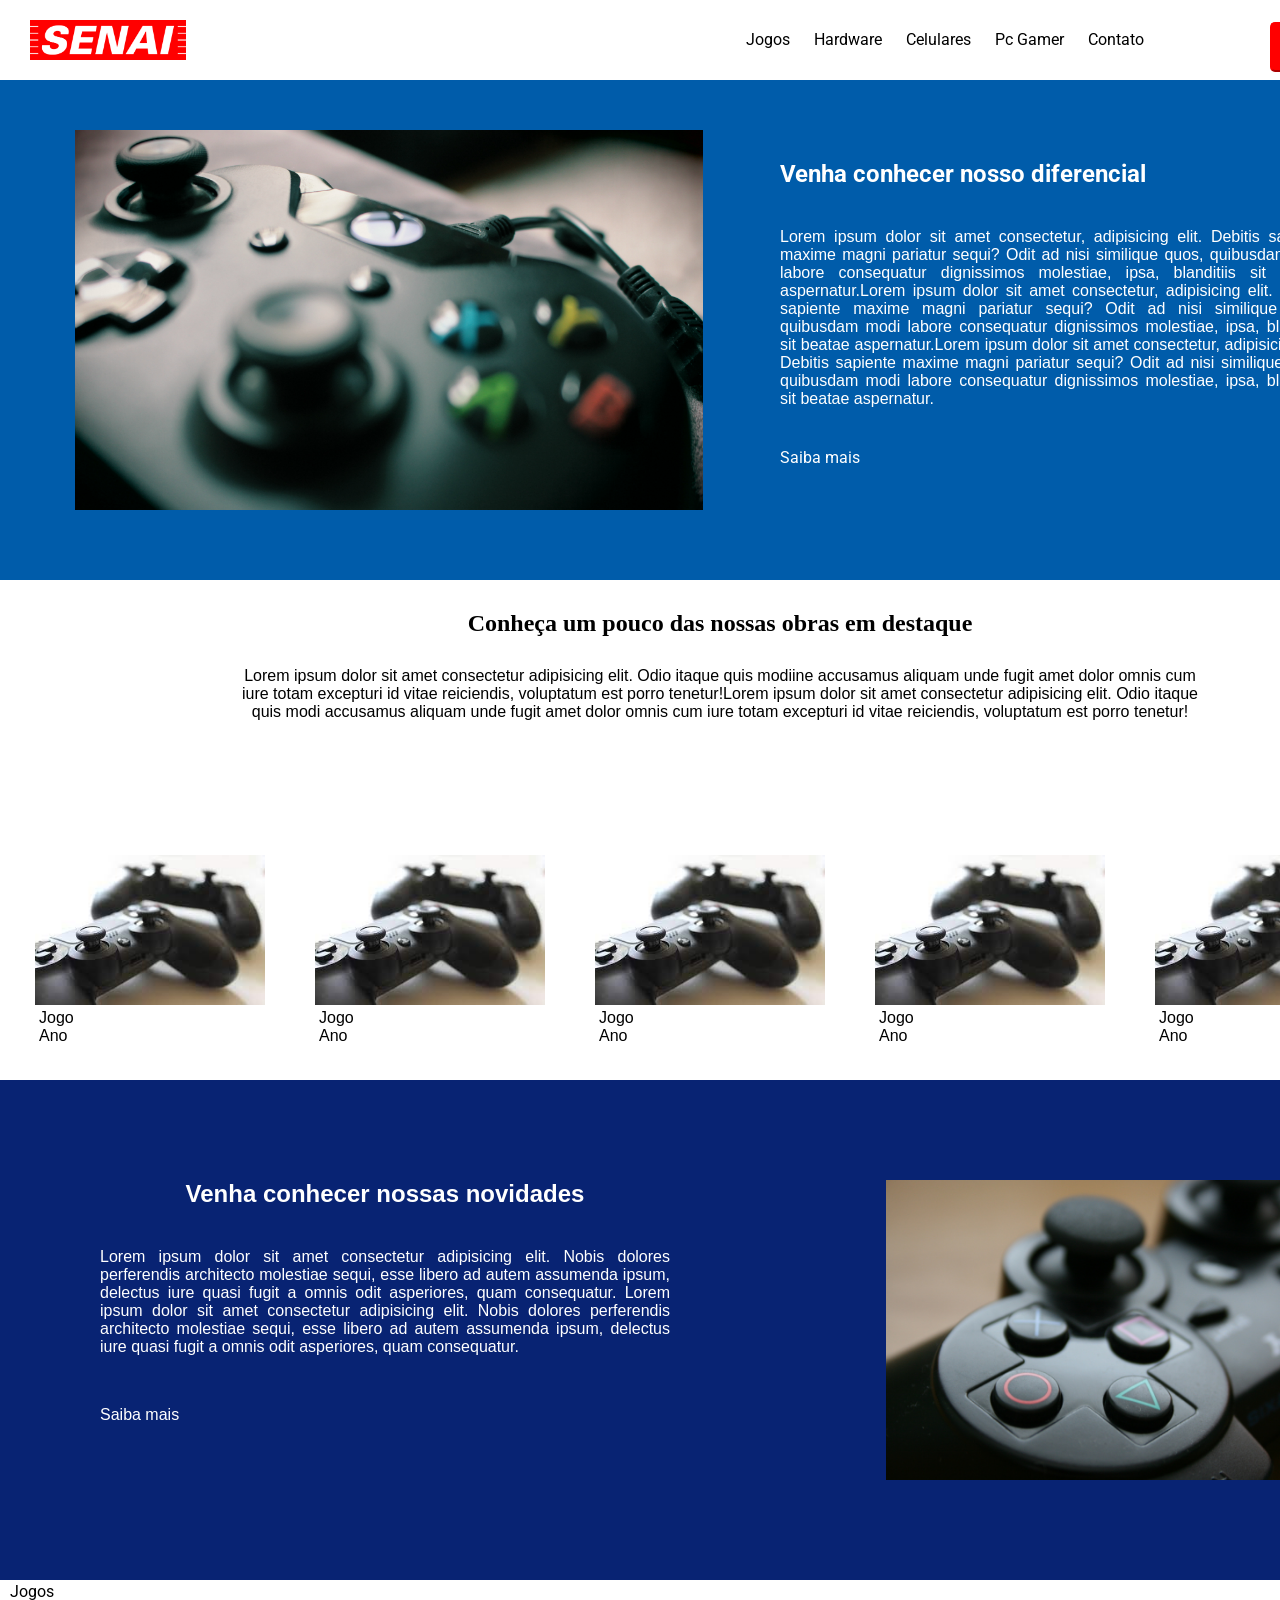
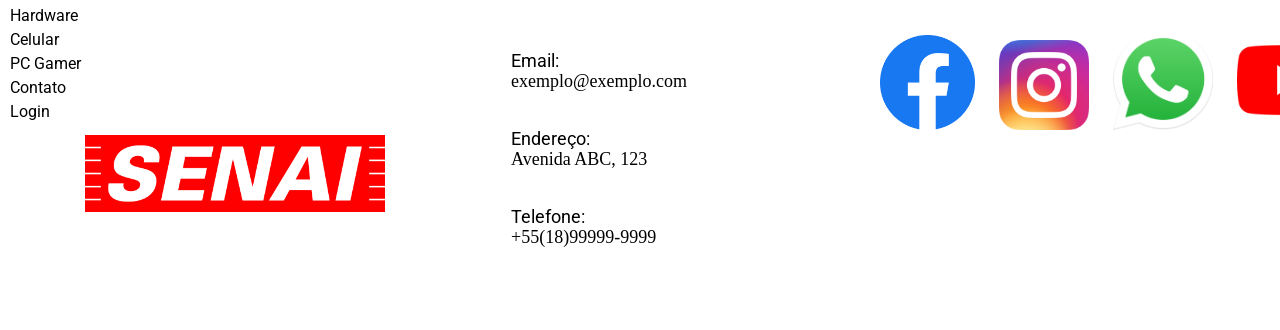
<file: SA2_Atividade2/index.html>
<!DOCTYPE html>
<html lang="pt-br">

<head>
    <meta charset="UTF-8">
    <meta http-equiv="X-UA-Compatible" content="IE=edge">
    <meta name="viewport" content="width=device-width, initial-scale=1.0">
    <title>Site de Jogos</title>
    <link rel="stylesheet" href="css/estilo.css">
    <link rel="preconnect" href="https://fonts.googleapis.com">
<link rel="preconnect" href="https://fonts.gstatic.com" crossorigin>
<link href="https://fonts.googleapis.com/css2?family=Roboto:wght@900&display=swap" rel="stylesheet">

</head>

<body>   

    <header>
        <nav>
            <img class="logo" src="imagens/senai-logo.png" alt="Logo">
            <ul>
                <a href="index.html">Jogos</a>
                <a href="hardware.html">Hardware</a>
                <a href="celulares.html">Celulares</a>
                <a href="pcgamer.html">Pc Gamer</a>
                <a href="contato.html">Contato</a>
            </ul>
            <button class="btn-login">Login</button>
        </nav>
    </header>
    <div class="banner">
            <figure>
                <img src="imagens/controle-videogame.png" alt="Controle Video Game">
            </figure>

            <section class="texto_banner">
                <h1>Venha conhecer nosso diferencial</h1>
                <p>
                    Lorem ipsum dolor sit amet consectetur, adipisicing elit. Debitis sapiente maxime magni
                    pariatur sequi? Odit ad nisi similique quos, quibusdam modi labore consequatur dignissimos
                    molestiae, ipsa, blanditiis sit beatae aspernatur.Lorem ipsum dolor sit amet consectetur, adipisicing elit. Debitis sapiente maxime magni
                    pariatur sequi? Odit ad nisi similique quos, quibusdam modi labore consequatur dignissimos
                    molestiae, ipsa, blanditiis sit beatae aspernatur.Lorem ipsum dolor sit amet consectetur, adipisicing elit. Debitis sapiente maxime magni
                    pariatur sequi? Odit ad nisi similique quos, quibusdam modi labore consequatur dignissimos
                    molestiae, ipsa, blanditiis sit beatae aspernatur.
                </p>
                <a href="jogos.html">Saiba mais</a>
            </section>
    </div>
   
        
    <div class="destaque">  

            <section class="texto_destaque">
                <h1>Conheça um pouco das nossas obras em destaque</h1>
                <p>
                    Lorem ipsum dolor sit amet consectetur adipisicing elit. Odio itaque quis modiine
                    accusamus aliquam unde fugit amet dolor omnis cum iure totam excepturi id vitae
                    reiciendis, voluptatum est porro tenetur!Lorem ipsum dolor sit amet consectetur adipisicing elit. Odio itaque quis modi
                    accusamus aliquam unde fugit amet dolor omnis cum iure totam excepturi id vitae
                    reiciendis, voluptatum est porro tenetur!
                </p>
            </section>

            <section>
                <!--Inicio da Imagem 1-->
                <div class="img_destaque">
                    <figure>
                        <a href="jogos.html"><img src="imagens/Controle 2.jpg" alt="galeria"></a>
                        <figcaption>Jogo <br> Ano </figcaption>
                    </figure>
                </div>
                <!--Fim da Imagem 1-->
                <!--Inicio da Imagem 2-->
                <div class="img_destaque">
                    <figure>
                        <a href="jogos.html"><img src="imagens/Controle 2.jpg" alt="galeria"></a>
                        <figcaption>Jogo <br> Ano </figcaption>
                    </figure>
                </div>
                <!--fim da Imagem 2-->
                <!--Inicio da Imagem 3-->
                <div class="img_destaque">
                    <figure>
                        <a href="jogos.html"><img src="imagens/Controle 2.jpg" alt="galeria"></a>
                        <figcaption>Jogo <br> Ano </figcaption>
                    </figure>
                </div>
                <!--fim da Imagem 3-->
                <!--Inicio da Imagem 4-->
                <div class="img_destaque">
                    <figure>
                        <a href="jogos.html">
                            <img src="imagens/Controle 2.jpg" alt="galeria"></a>
                        <figcaption>Jogo <br> Ano </figcaption>
                    </figure>
                </div>
                <!--fim da Imagem 4-->
                <!--Inicio da Imagem 5-->
                <div class="img_destaque">
                    <figure>
                        <a href="jogos.html"><img src="imagens/Controle 2.jpg" alt="galeria"></a>
                        <figcaption>Jogo <br> Ano </figcaption>
                    </figure>
                </div>
                <!--fim da Imagem 5-->
            </section>
    </div>
        

    <div class="novidades">
        <section class="texto_novidades">

            <h1>Venha conhecer nossas novidades</h1>
            <p>
                Lorem ipsum dolor sit amet consectetur adipisicing elit. Nobis dolores
                perferendis architecto molestiae sequi, esse libero ad autem assumenda ipsum,
                delectus iure quasi fugit a omnis odit asperiores, quam consequatur. Lorem ipsum dolor sit amet consectetur adipisicing elit. Nobis dolores
                perferendis architecto molestiae sequi, esse libero ad autem assumenda ipsum,
                delectus iure quasi fugit a omnis odit asperiores, quam consequatur.
            </p>
            <a href="#">Saiba mais</a>
        </section>
        <figure>
            <img src="imagens/Controle.jpg" alt="Controle">
        </figure>
</div>

    <footer class="rodape">

                <div class="logo_rodape">

                    <figure>

                        <img src="imagens/senai-logo.png" alt="logo rodape">

                    </figure>

                </div>
  

                <div class="info_contato">

                   <div class="email">
                        <p class="topico_email">Email:</p>
                        <p>exemplo@exemplo.com</p><br>
                   </div>

                    <div class="endereco">
                        <p class="topico_endereco">Endereço:</p>
                        <p>Avenida ABC, 123</p><br>
                    </div>

                    <div class="telefone">
                        <p class="topico_telefone">Telefone:</p>
                        <p>+55(18)99999-9999</p><br>
                    </div>                                   

                </div>

            
                <div class="col-4">

                    <figure class="redes_sociais">
                        <a href="#"><img class="img1" src="imagens/face.png" alt="" width="9.5%"></a>

                    
                        <a href="#"><img class="img2" src="imagens/insta.png" alt="" width="9%"></a>

                    
                        <a href="#"><img class="img3" src="imagens/what.png" alt="" width="10%"></a>

                    
                        <a href="#"><img class="img4" src="imagens/yout.png" alt="" width="10%"></a>

                    </figure>

                </div>

                <div class="menu_rodape">
                    <li><a href="#">Jogos</a></li>
                    <li><a href="#">Hardware</a></li>
                    <li><a href="#">Celular</a></li>
                    <li><a href="#">PC Gamer</a></li>
                    <li><a href="#">Contato</a></li>
                    <li><a href="#">Login</a></li>
                </div>
    </footer>

 
</body>

</html>
</file>
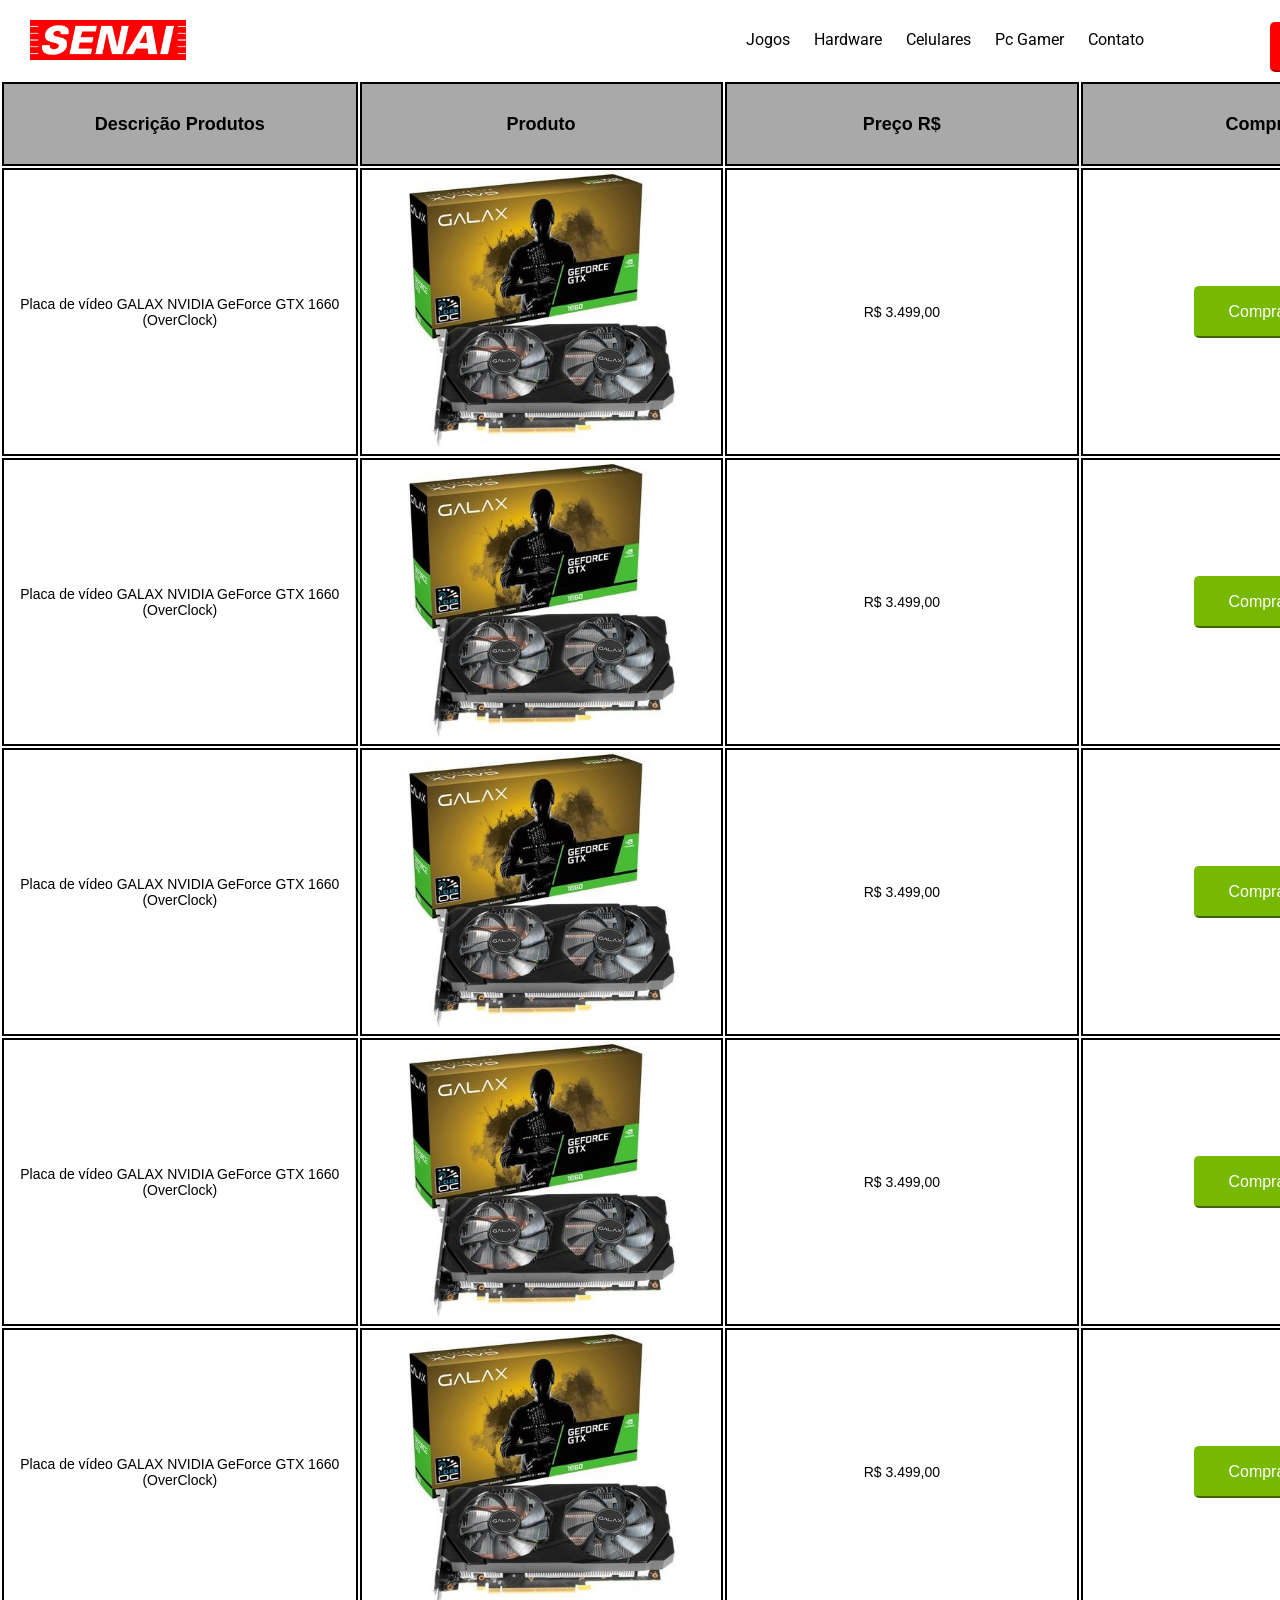
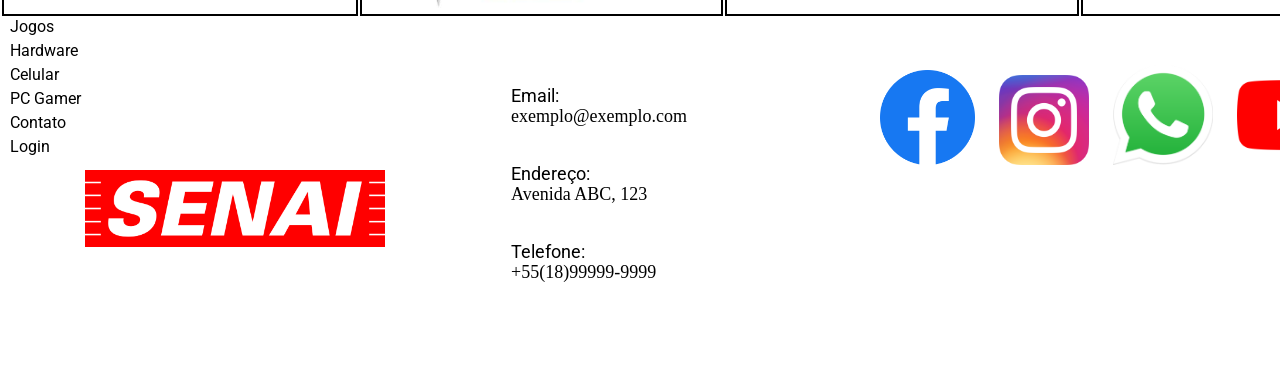
<file: SA2_Atividade2/hardware.html>
<!DOCTYPE html>
<html lang="pt-br">

<head>
    <meta charset="UTF-8">
    <meta http-equiv="X-UA-Compatible" content="IE=edge">
    <meta name="viewport" content="width=device-width, initial-scale=1.0">
    <title>Site de Jogos</title>
    <link rel="stylesheet" href="css/estilo.css">
    <link rel="preconnect" href="https://fonts.googleapis.com">
<link rel="preconnect" href="https://fonts.gstatic.com" crossorigin>
<link href="https://fonts.googleapis.com/css2?family=Roboto:wght@900&display=swap" rel="stylesheet">

</head>

<body>   

    <header>
        <nav>
            <img class="logo" src="imagens/senai-logo.png" alt="Logo">
            <ul>
                <a href="index.html">Jogos</a>
                <a href="hardware.html">Hardware</a>
                <a href="celulares.html">Celulares</a>
                <a href="pcgamer.html">Pc Gamer</a>
                <a href="contato.html">Contato</a>
            </ul>
            <button class="btn-login">Login</button>
        </nav>
    </header>
    
    <div class="area-hardware">
        <table>
            <thead>
                <tr>
                    <th class="descricao-produto">Descrição Produtos</th>
                    <th class="produto">Produto</th>
                    <th class="preco">Preço R$</th>
                    <th class="compra">Compra</th>
                </tr>
            </thead>
            
            <tbody>
                <tr>
                    <td class="descricao"><p>Placa de vídeo GALAX NVIDIA GeForce GTX 1660 (OverClock)</p></td>
                    <td class="img-produto">
                        <a href="imagens/nvidia geforce gtx1660.jpg">
                        <img src="imagens/nvidia geforce gtx1660.jpg" alt="">
                        </a>
                    </td>
                    <td class="valor-produto"><p>R$ 3.499,00</p></td>
                    <td class="compra-produto"><button class="btn-comprar">Comprar</button></td>
                </tr>
                
                <tr>
                    <td class="descricao"><p>Placa de vídeo GALAX NVIDIA GeForce GTX 1660 (OverClock)</p></td>
                    <td class="img-produto">
                        <a href="imagens/nvidia geforce gtx1660.jpg">
                        <img src="imagens/nvidia geforce gtx1660.jpg" alt="">
                        </a>
                    </td>
                    <td class="valor-produto"><p>R$ 3.499,00</p></td>
                    <td class="compra-produto"><button class="btn-comprar">Comprar</button></td>
                </tr>

                <tr>
                    <td class="descricao"><p>Placa de vídeo GALAX NVIDIA GeForce GTX 1660 (OverClock)</p></td>
                    <td class="img-produto">
                        <a href="imagens/nvidia geforce gtx1660.jpg">
                        <img src="imagens/nvidia geforce gtx1660.jpg" alt="">
                        </a>
                    </td>
                    <td class="valor-produto"><p>R$ 3.499,00</p></td>
                    <td class="compra-produto"><button class="btn-comprar">Comprar</button></td>
                </tr>

                <tr>
                    <td class="descricao"><p>Placa de vídeo GALAX NVIDIA GeForce GTX 1660 (OverClock)</p></td>
                    <td class="img-produto">
                        <a href="imagens/nvidia geforce gtx1660.jpg">
                        <img src="imagens/nvidia geforce gtx1660.jpg" alt="">
                        </a>
                    </td>
                    <td class="valor-produto"><p>R$ 3.499,00</p></td>
                    <td class="compra-produto"><button class="btn-comprar">Comprar</button></td>
                </tr>

                <tr>
                    <td class="descricao"><p>Placa de vídeo GALAX NVIDIA GeForce GTX 1660 (OverClock)</p></td>
                    <td class="img-produto">
                        <a href="imagens/nvidia geforce gtx1660.jpg">
                        <img src="imagens/nvidia geforce gtx1660.jpg" alt="">
                        </a>
                    </td>
                    <td class="valor-produto"><p>R$ 3.499,00</p></td>
                    <td class="compra-produto"><button class="btn-comprar">Comprar</button></td>
                </tr>

            </tbody>
        </table>

    </div>

    <footer class="rodape-hardware">

                <div class="logo_rodape">

                    <figure>

                        <img src="imagens/senai-logo.png" alt="logo rodape">

                    </figure>

                </div>
  

                <div class="info_contato">

                   <div class="email">
                        <p class="topico_email">Email:</p>
                        <p>exemplo@exemplo.com</p><br>
                   </div>

                    <div class="endereco">
                        <p class="topico_endereco">Endereço:</p>
                        <p>Avenida ABC, 123</p><br>
                    </div>

                    <div class="telefone">
                        <p class="topico_telefone">Telefone:</p>
                        <p>+55(18)99999-9999</p><br>
                    </div>                                   

                </div>

            
                <div class="col-4">

                    <figure class="redes_sociais">
                        <a href="#"><img class="img1" src="imagens/face.png" alt="" width="9.5%"></a>

                    
                        <a href="#"><img class="img2" src="imagens/insta.png" alt="" width="9%"></a>

                    
                        <a href="#"><img class="img3" src="imagens/what.png" alt="" width="10%"></a>

                    
                        <a href="#"><img class="img4" src="imagens/yout.png" alt="" width="10%"></a>

                    </figure>

                </div>

                <div class="menu_rodape">
                    <li><a href="#">Jogos</a></li>
                    <li><a href="#">Hardware</a></li>
                    <li><a href="#">Celular</a></li>
                    <li><a href="#">PC Gamer</a></li>
                    <li><a href="#">Contato</a></li>
                    <li><a href="#">Login</a></li>
                </div>
    </footer>

 
</body>

</html>
</file>
<file: SA2_Atividade2/css/estilo.css>
*{
    margin: 0;
    padding: 0;
}
/*************************************************************************************************************/
/****************************************       HEADER       ************************************************/
header{
    width: 1440px;
    height: 80px;
}

.logo{
    height: 40px;
    margin-top: 20px;
    margin-left: 30px;
}

ul{
    display: inline;
    margin-left: 550px;
    margin-top: 30px;
    position: absolute;
    width: 590px;
    height: 23px;
    align-items: center;
}

a{
    padding: 10px;
    font-family: 'Roboto', sans-serif;
    text-decoration: none;
    color: black;
    text-size-adjust: 30px;
}

.btn-login{
    position: absolute;
    width: 120px;
    height: 50px;
    left: 1270px;
    top: 22px;
    font-family: 'Roboto', sans-serif;
    text-decoration: none;
    color: white;
    text-size-adjust: 28px;
    background-color: #FF0000;
    border-radius: 5px;
    border-color: #FF0000;
}

/***************************************************************************************************************/
/******************************                 BANNER                  ***************************************/

.banner{
    position: absolute;
    width: 1440px;
    height: 500px;
    background-color: #005CAA;

}

.figure{
    width: 600px;
    height: 400px;
    left: 50px;
    top: 50px;
}

.banner figure img{
    margin-top: 50px;
    margin-left: 75px;
}

.texto_banner{
    position: absolute;
    width: 549px;
    height: 259px;
    left: 780px;
    top: 80px;
    text-align: justify;
}

.texto_banner h1{
    font-family: 'Roboto', sans-serif;
    text-decoration: none;
    color: white;
    text-size-adjust: 30px;
}

.texto_banner p{
    font-family: 'Lucida Sans', 'Lucida Sans Regular', 'Lucida Grande', 'Lucida Sans Unicode', Geneva, Verdana, sans-serif;
    text-decoration: none;
    color: white;
    text-size-adjust: 30px;
    font-style: normal;
    margin-top: 40px;
}

.texto_banner a{
    font-style: normal;
    color: white;
    position: absolute;
    margin-top: 30px;
    margin-left: -10px;
}

/***************************************************************************************************************/
/******************************                 DESTAQUE                  *************************************/

.destaque{
    position: absolute;
    width: 1440px;
    height: 500px;
    top: 580px;
}

.img_destaque{
    float: left;
    width: 230px;
    top: 500px;
    left: 30px;
    padding: 25px;
}

.img_destaque figure img{
    margin: 250px 0px 0px 0px;
    width: 230px;
    height: 150px;
}

figcaption{
    font-family: 'Lucida Sans', 'Lucida Sans Regular', 'Lucida Grande', 'Lucida Sans Unicode', Geneva, Verdana, sans-serif;
    text-decoration: none;
    color: black;
    text-size-adjust: 24px;
    font-style: normal;
    margin-left: 14px;
}

.texto_destaque{
    position: absolute;
    width: 970px;
    height: 106px;
    left: 235px;
}

.texto_destaque h1{
    margin-top: 30px;
    text-align: center;
}

.texto_destaque p{
    margin-top: 30px;
    text-align: center;
    font-family: 'Lucida Sans', 'Lucida Sans Regular', 'Lucida Grande', 'Lucida Sans Unicode', Geneva, Verdana, sans-serif;
    text-decoration: none;
    text-size-adjust: 24px;
    font-style: normal;
}

/***************************************************************************************************************/
/******************************                 NOVIDADES                  ************************************/

.novidades{
    position: absolute;
    width: 1440px;
    height: 500px;
    left: 0px;
    top: 1080px;

    background: #082373;
}

.novidades img{
    position: absolute;
    width: 450px;
    height: 300px;
    margin-top: 100px;
    margin-left: 886px;
}

.texto_novidades{
    position: absolute;
    width: 570px;
    height: 280px;
    margin-left: 100px;
    margin-top: 100px;
}

.texto_novidades h1{
    font-family: 'Lucida Sans', 'Lucida Sans Regular', 'Lucida Grande', 'Lucida Sans Unicode', Geneva, Verdana, sans-serif;
    text-decoration: none;
    color: white;
    text-align: center;
}

.texto_novidades p{
    font-family: 'Lucida Sans', 'Lucida Sans Regular', 'Lucida Grande', 'Lucida Sans Unicode', Geneva, Verdana, sans-serif;
    font-style: normal;
    color: white;
    margin-top: 40px;
    text-align: justify;
}

.texto_novidades a{
    position: absolute;
    font-family: 'Lucida Sans', 'Lucida Sans Regular', 'Lucida Grande', 'Lucida Sans Unicode', Geneva, Verdana, sans-serif;
    font-style: normal;
    color: white;
    margin-top: 40px;
    margin-left: -10px;
    font-style: bold;
}

/***************************************************************************************************************/
/******************************                 FOOTER/RODAPÉ                  ********************************/

.rodape{
    position: absolute;
    width: 1440px;
    height: 350px;
    left: 0px;
    top: 1580px;
}

.logo_rodape img{
    position: absolute;
    width: 300px;
    height: auto;
    margin-left: 85px;
    margin-top: 155px;
}

.info_contato{
    position: absolute;
    font-size: large;
    width: 194px;
    height: 233px;
    margin-left: 511px;
    margin-top: 70px;
}

.topico_email{
    font-family: 'Roboto', 'Lucida Sans', 'Lucida Sans Regular', 'Lucida Grande', 'Lucida Sans Unicode', Geneva, Verdana, sans-serif;
    font-style: bold;
}

.topico_endereco{
    font-family: 'Roboto', 'Lucida Sans', 'Lucida Sans Regular', 'Lucida Grande', 'Lucida Sans Unicode', Geneva, Verdana, sans-serif;
    font-style: bold;
    margin-top: 15px;
}

.topico_telefone{
    font-family: 'Roboto', 'Lucida Sans', 'Lucida Sans Regular', 'Lucida Grande', 'Lucida Sans Unicode', Geneva, Verdana, sans-serif;
    font-style: bold;
    margin-top: 15px;
}

.col-4{
    position: absolute;
    width: 1000px;
    height: 100px;
    margin-left: 870px;
    margin-top: 50px;
}

.menu_rodape{
    position: static;
    width: 120px;
    height: 150px;
    left: 870px;
    top: 180px;
}

li{
    list-style-type: none;
    line-height: 1.5;
}

/***************************************************************************************************************/
/***************************                 HARDWARE - TABELA                  *******************************/

.area-hardware{
    width: 1440px;
    height: 80px;
}

th{
    font-family: 'Lucida Sans', 'Lucida Sans Regular', 'Lucida Grande', 'Lucida Sans Unicode', Geneva, Verdana, sans-serif;
    font-size: 18px;
    background-color: darkgray;
}

.descricao-produto{
    width: 360px;
    height: 80px;
    text-align: center;
}

.produto{
    width: 360px;
    height: 80px;
    text-align: center;
}

.preco{
    width: 360px;
    height: 80px;
    text-align: center;
}

.compra{
    width: 360px;
    height: 80px;
    text-align: center;
}

.descricao{
    width: 300px;
    height: auto;
    font-family: 'Lucida Sans', 'Lucida Sans Regular', 'Lucida Grande', 'Lucida Sans Unicode', Geneva, Verdana, sans-serif;
    font-size: 14px;
    text-align: center;
}

.img-produto{
    width: 300px;
    height: auto;
}

.img-produto img{
    width: 280px;
    height: auto;
    margin-left: 30px;
}

.valor-produto{
    width: 300px;
    height: auto;
    font-family: 'Lucida Sans', 'Lucida Sans Regular', 'Lucida Grande', 'Lucida Sans Unicode', Geneva, Verdana, sans-serif;
    font-size: 14px;
    text-align: center;
}

.compra-produto{
    width: 300px;
    height: auto;
    font-family: 'Lucida Sans', 'Lucida Sans Regular', 'Lucida Grande', 'Lucida Sans Unicode', Geneva, Verdana, sans-serif;
    font-size: 14px;
    text-align: center;
}

.btn-comprar{
    background-color: #76b900;
    color: white;
    padding: 15px 32px;
    text-align: center;
    text-decoration: none;
    display: inline-block;
    font-size: 16px;
    border-radius: 5px;
    border-color: #76b900;
}

th, td{
    border: 2px solid black;
}

.rodape-hardware{
    position: absolute;
    width: 1440px;
    height: 350px;
    margin-top: 1455px;
}
</file>
